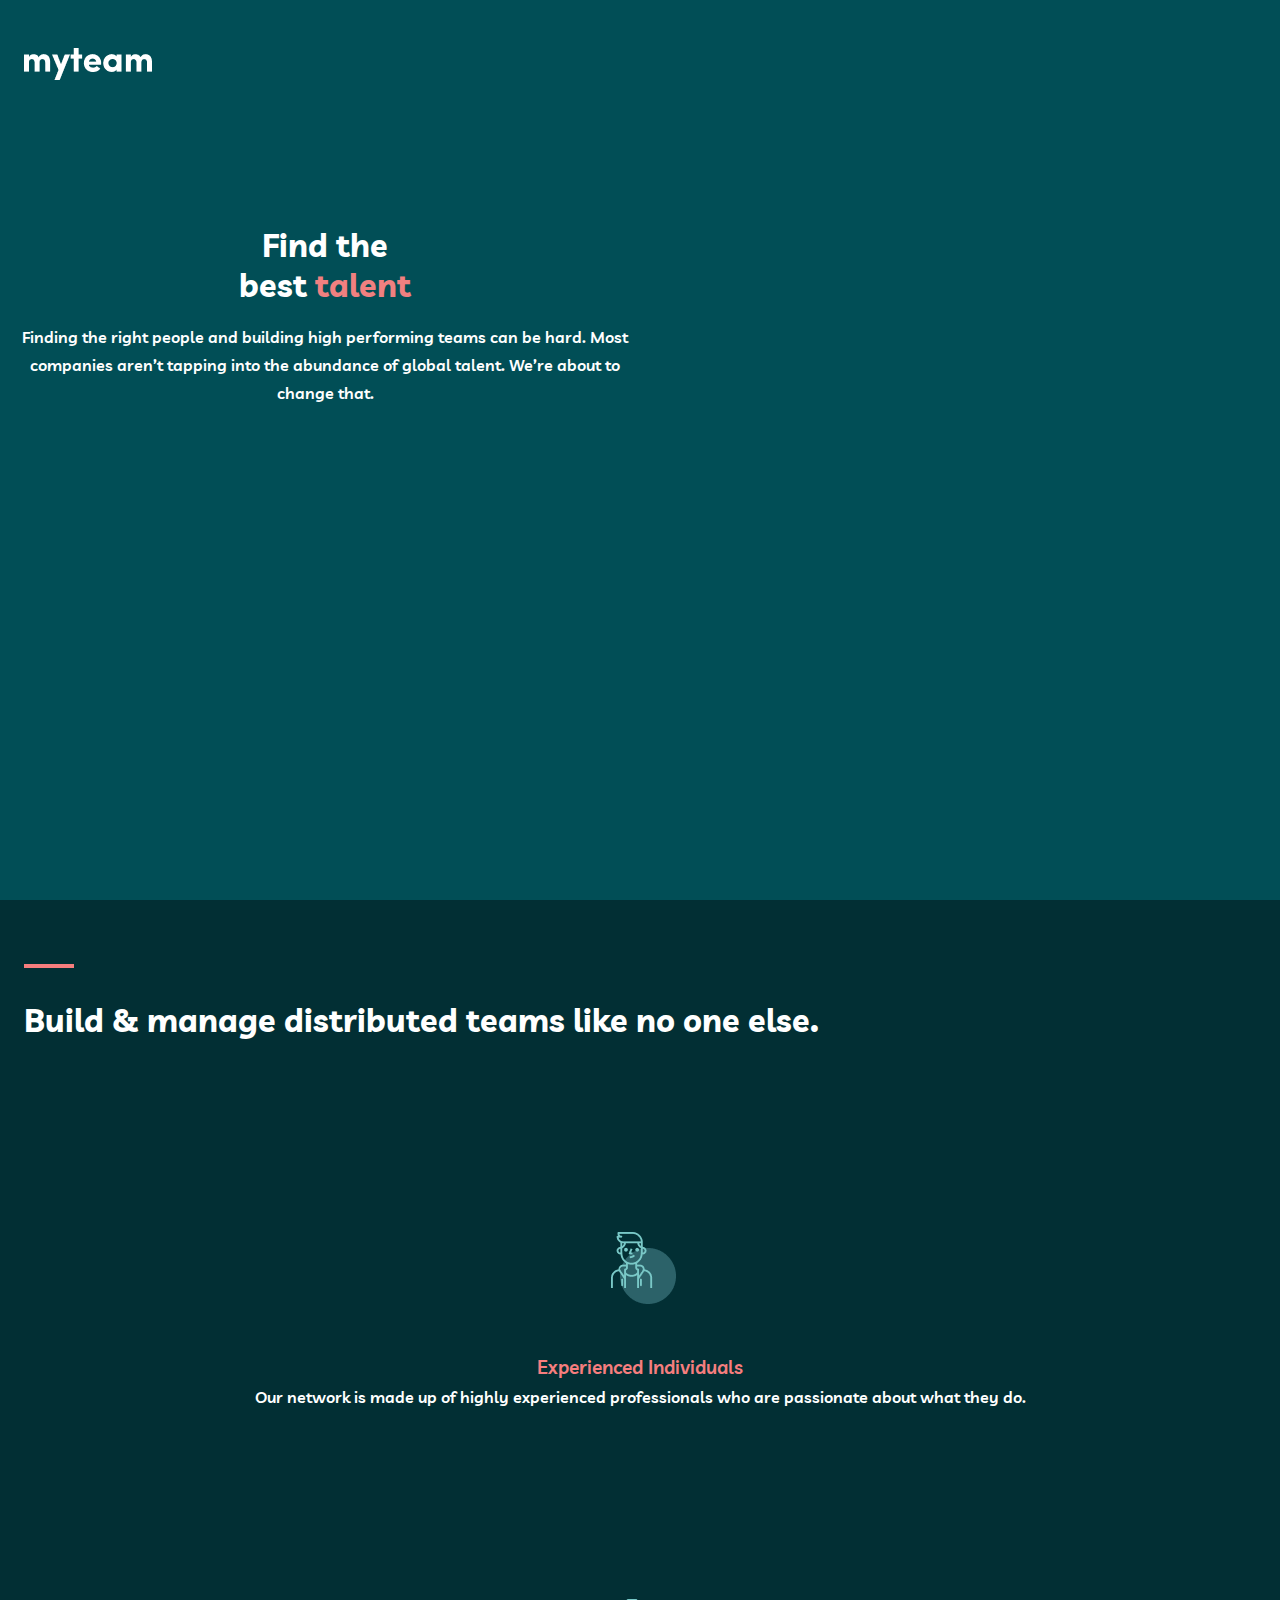
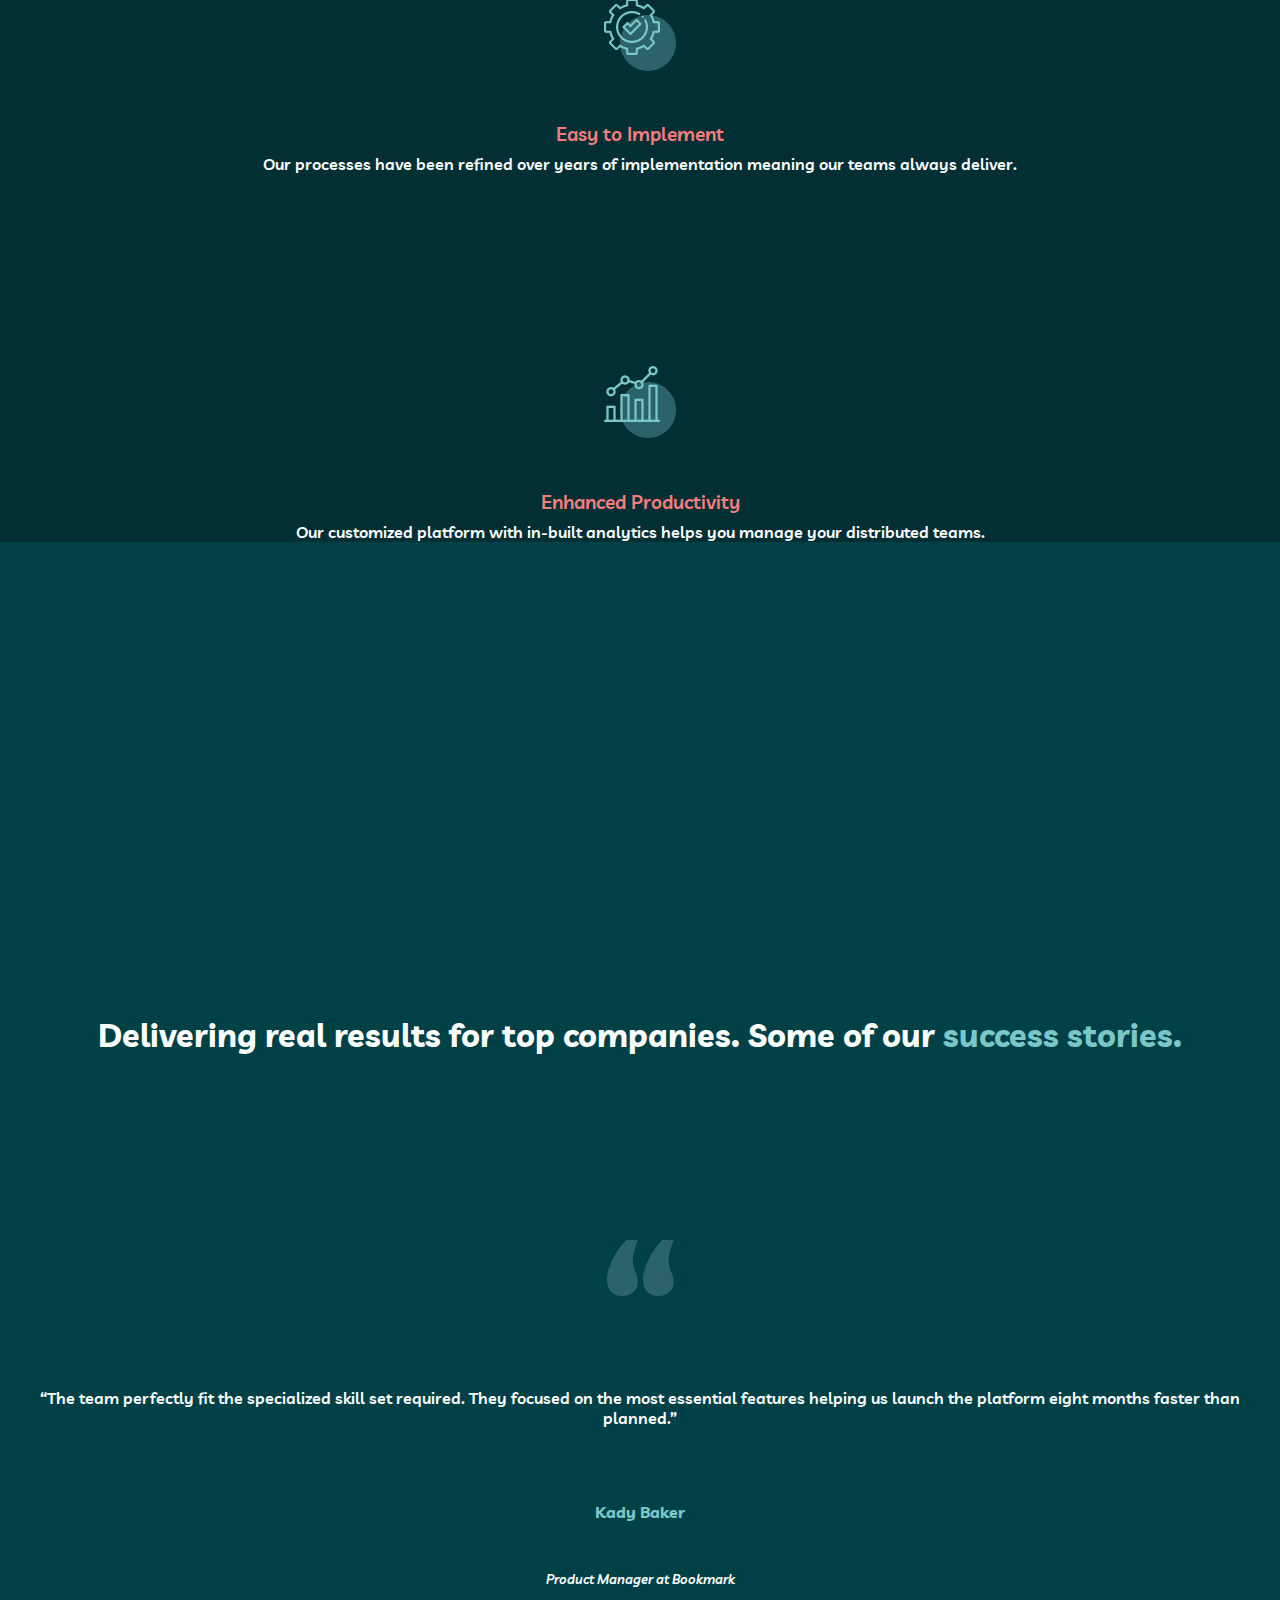
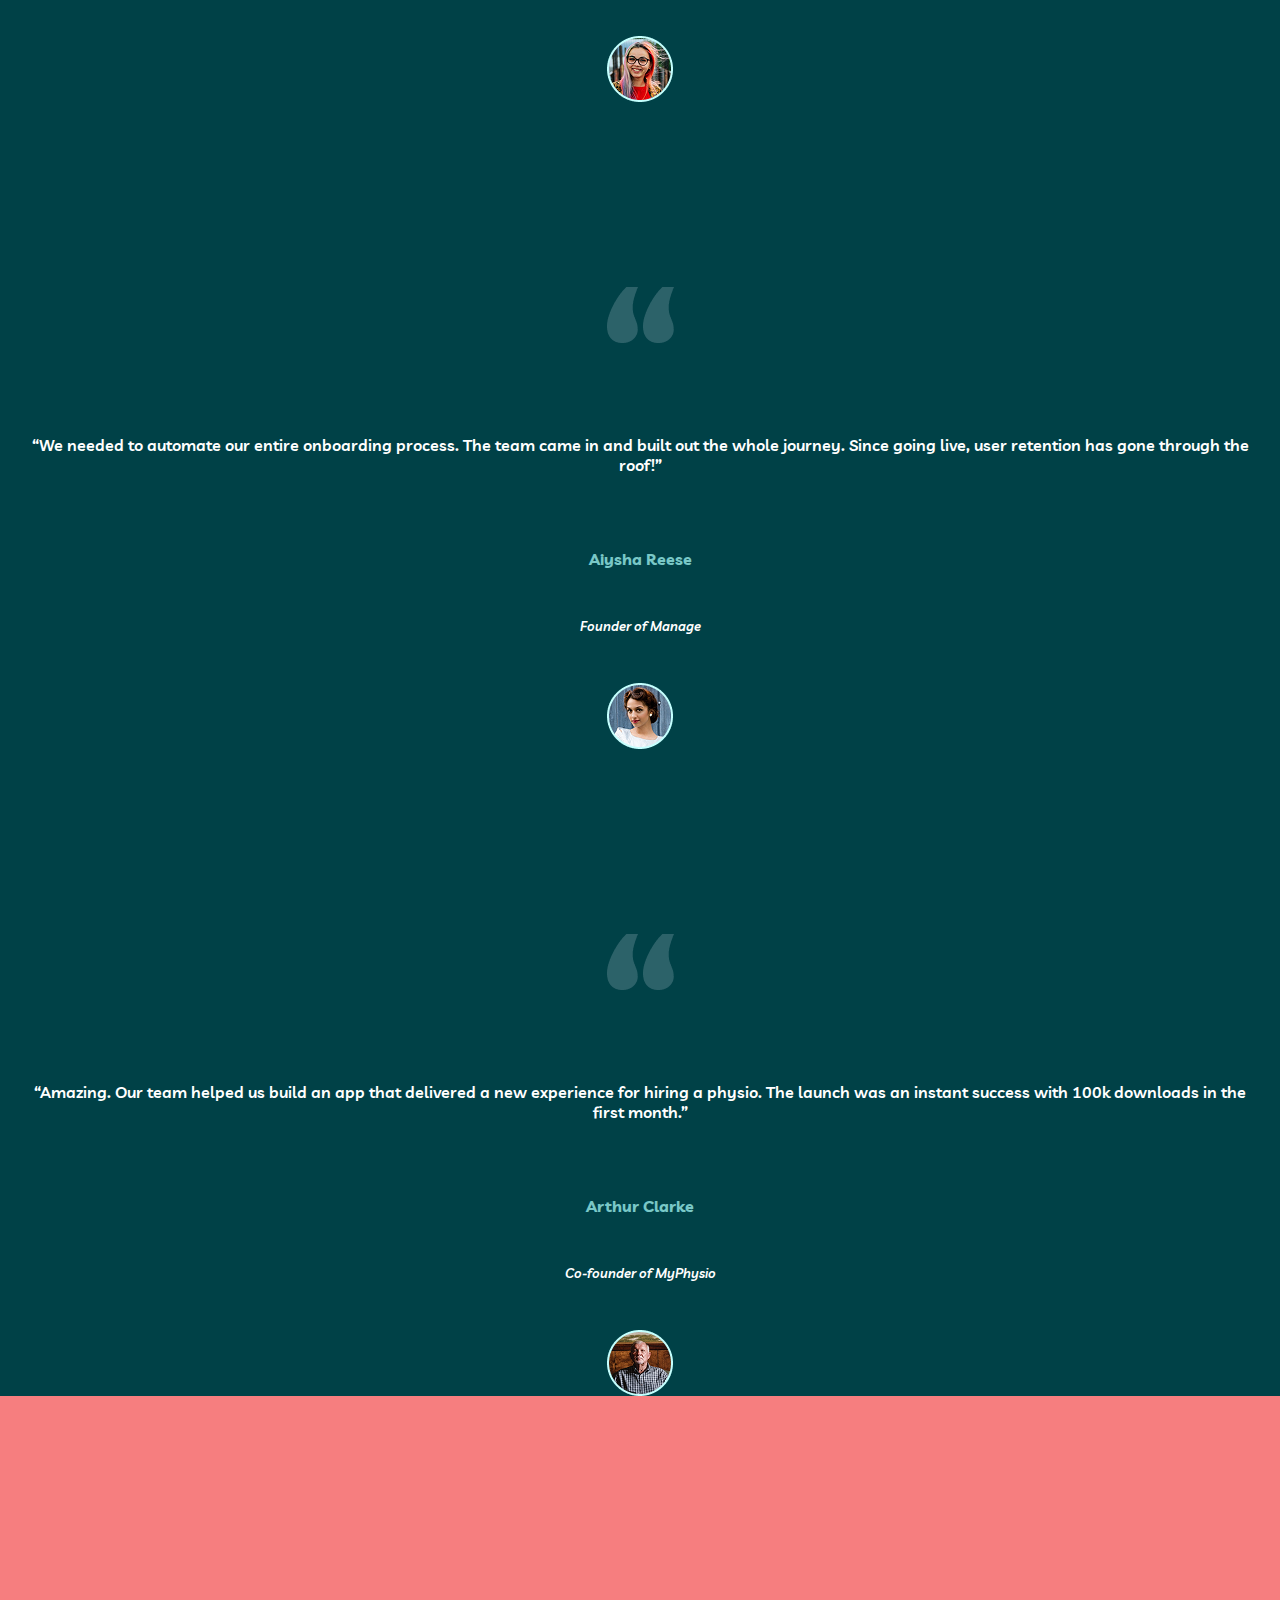
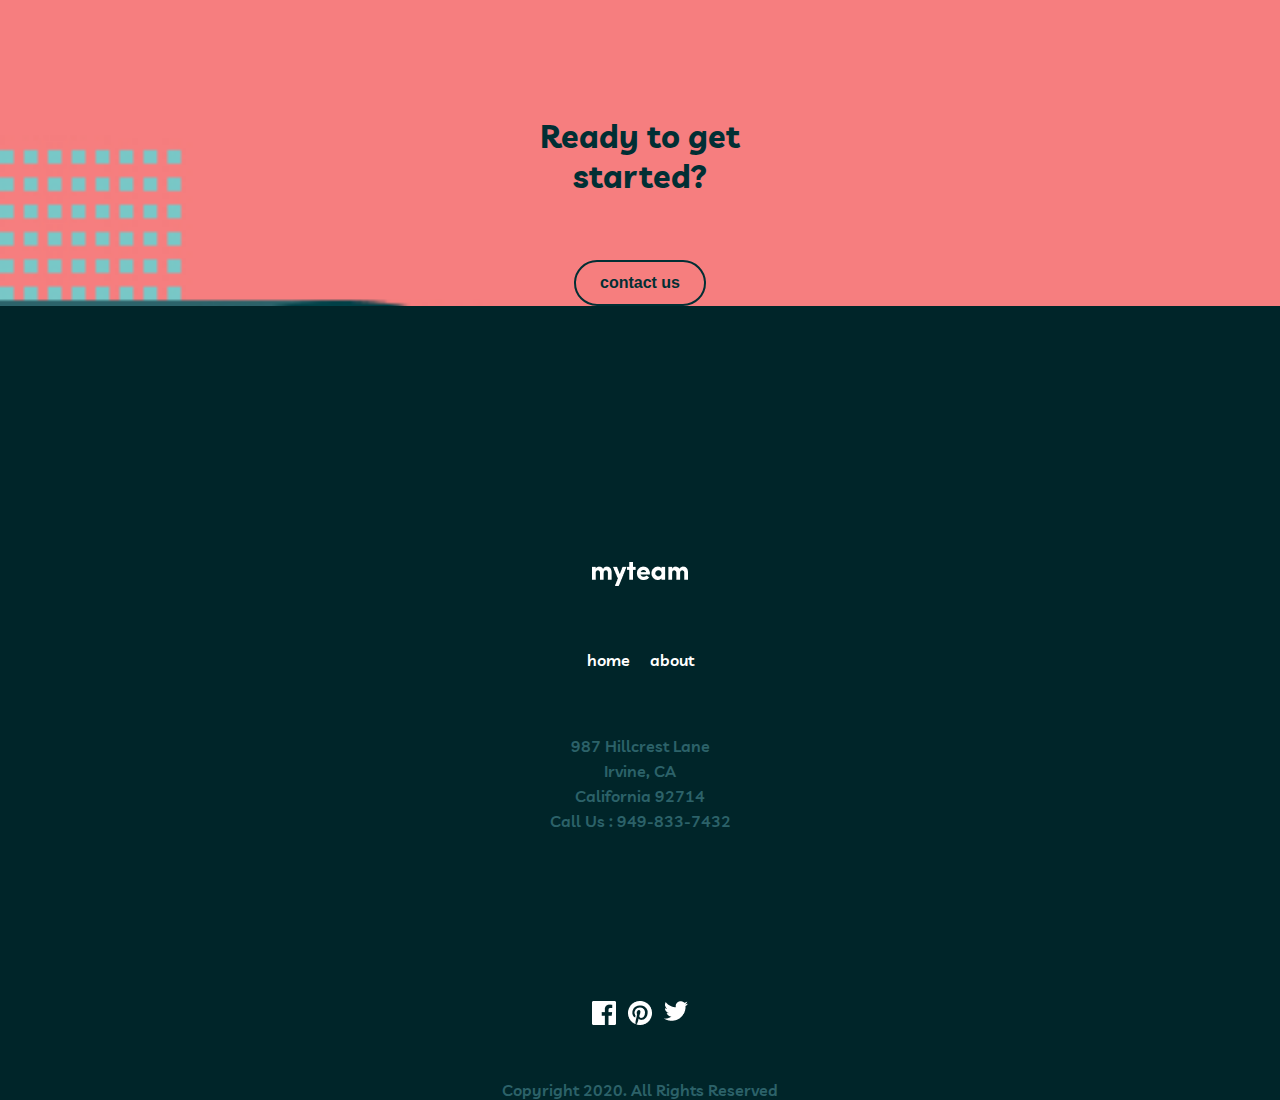
<file: index.html>
<!DOCTYPE html>
<html lang="en">
<head>
    <link rel="stylesheet" href="normalize.css" />
    <link rel="stylesheet" href="style.css"> 
    <meta charset="UTF-8">
    <meta name="viewport" content="width=device-width, initial-scale=1.0">
    <link rel="preconnect" href="https://fonts.googleapis.com">
    <link rel="preconnect" href="https://fonts.gstatic.com" crossorigin>
    <link href="https://fonts.googleapis.com/css2?family=Livvic:ital,wght@0,100;0,200;0,300;0,400;0,500;0,600;0,700;0,900;1,100;1,200;1,300;1,400;1,500;1,600;1,700;1,900&display=swap" rel="stylesheet">
    <title>myteam</title>
</head>

<body>
    <header>
        <nav class="nav">
            <a> <img src="img/logo.png" alt="logo" class="logo"> </a>
            <!-- <button class="menu-btn" id="menu-btn">&#111;</button> -->
        </nav>

        <!-- <aside class="sidebar" id="sidebar">
            <button class="close-btn" id="close-btn">&times;</button>
            <ul class="sidebar-links">
                <li><a href="#">home</a></li>
                <li><a href="#">about</a></li>
            </ul>
            <button class="contact-btn" id="contact-btn"></button>
        </aside> -->

        <div class="header-text">
            <h1 class="header-title">Find the<br>
            best <span style="color:lightcoral">talent</span></h1>
            <p class="header-main-text">Finding the right people and building high 
            performing teams can be hard. Most 
            companies aren’t tapping into the abundance 
            of global talent. We’re about to change that.</p>
        </div>

    </header>

    <main>
        <section class="first-part">
            <span class="text-line"></span>
            <h1 class="first-title">Build & manage distributed teams like no one else.</h1>

            <section class="first-part-elements">
                <img src="img/object1.png" alt="businessman" class="first-part-img1">
                <h3 class="first-part-title1">Experienced Individuals</h3>
                <p class="first-part-text1">Our network is made up of highly experienced professionals who are passionate about what they do.</p>
                
                <img src="img/object2.png" alt="gear" class="first-part-img1">
                <h3 class="first-part-title1">Easy to Implement</h3>
                <p class="first-part-text1">Our processes have been refined over years of implementation meaning our teams always deliver.</p>

                <img src="img/object3.png" alt="gear" class="first-part-img1">
                <h3 class="first-part-title1">Enhanced Productivity</h3>
                <p class="first-part-text1">Our customized platform with in-built analytics helps you manage your distributed teams.</p>
            </section>
        </section>

        <section class="second-part">
            <h1 class="second-title">Delivering real results for top companies. Some of our <span style="color: #79C8C7">success stories.</span></h1>

            <section class="second-part-elements">
                <p class="second-part-text"> “The team perfectly fit the specialized skill set required. They focused on the most essential features helping us launch the platform eight months faster than planned.”</p>
                <p class="name1">Kady Baker</p>
                <p class="name-proffesion"><i>Product Manager at Bookmark</i></p>
                <img src="img/avatar1.png" alt="avatar1" class="avatar1">
            </section>

            <section class="second-part-elements">
                <p class="second-part-text">“We needed to automate our entire onboarding process. The team came in and built out the whole journey. Since going live, user retention has gone through the roof!”</p>
                <p class="name1">Aiysha Reese</p>
                <p class="name-proffesion"><i>Founder of Manage</i></p>
                <img src="img/avatar2.png" alt="avatar2" class="avatar1">
            </section>

            <section class="second-part-elements">
                <p class="second-part-text"> “Amazing. Our team helped us build an app that delivered a new experience for hiring a physio. The launch was an instant success with 100k downloads in the first month.”</p>
                <p class="name1">Arthur Clarke</p>
                <p class="name-proffesion"><i>Co-founder of MyPhysio</i></p>
                <img src="img/avatar3.png" alt="avatar3" class="avatar1">
            </section>
        </section>

        <section class="third-part">
            <h1 class="third-part-text">Ready to get <br>started?</h1>
            <div class="button-wrapper">
                <button class="contact-btn">contact us</button>
            </div>
        </section>

    </main>

    <footer>
        <img src="img/logo-mini.png" alt="logo" class="logo-mini">
        <nav class="footer-nav">
            <a href="#" class="footer-links">home</a>
            <a href="about.html" class="footer-links">about</a>
        </nav>

        <div class="footer-address">
            <p>987 Hillcrest Lane</p>
            <p>Irvine, CA</p>
            <p>California 92714</p>
            <p>Call Us : 949-833-7432</p>
        </div>
    
        <div class="footer-socials">
            <a href="#"><img src="img/facebook.png" alt="Facebook"></a>
            <a href="#"><img src="img/pinterest.png" alt="Pinterest"></a>
            <a href="#"><img src="img/twitter.png" alt="Twitter"></a>
        </div>
    
        <p class="footer-copyright">Copyright 2020. All Rights Reserved</p>
    </footer>
    
</body>

</html>
</file>
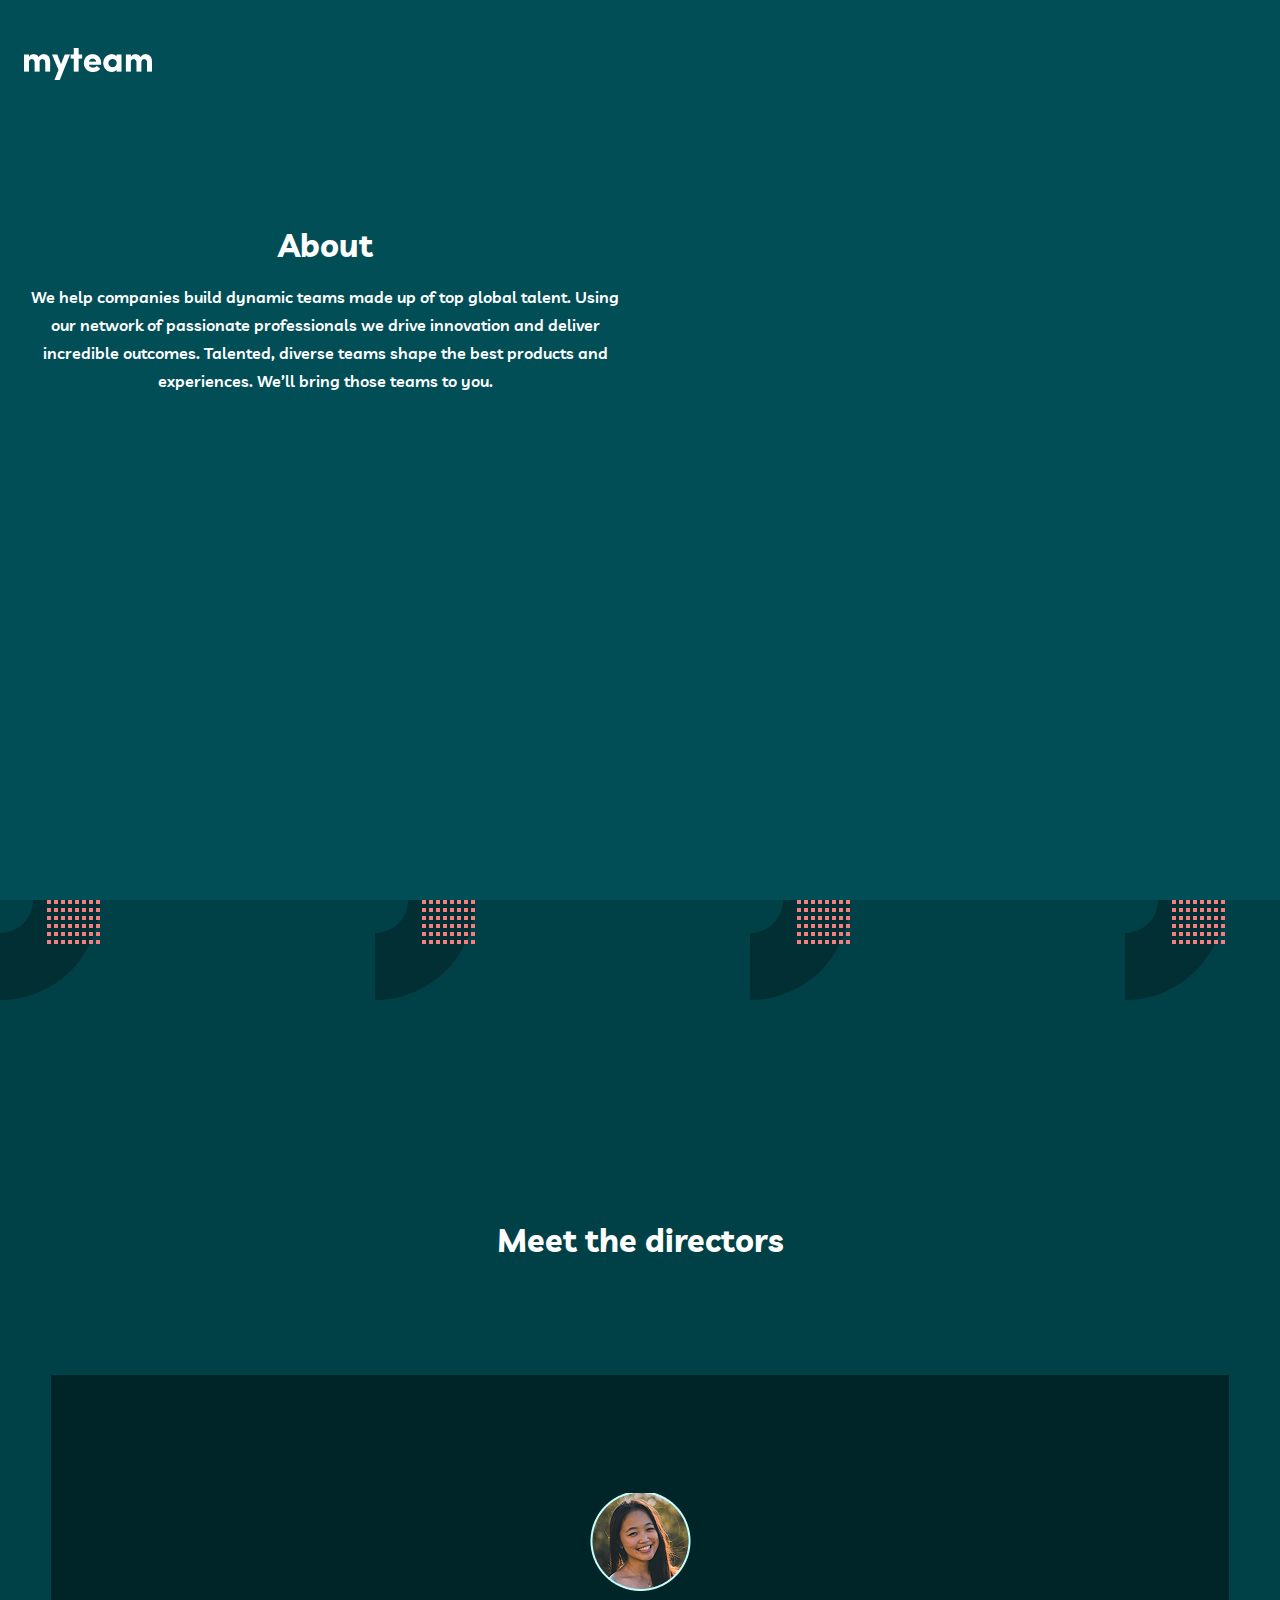
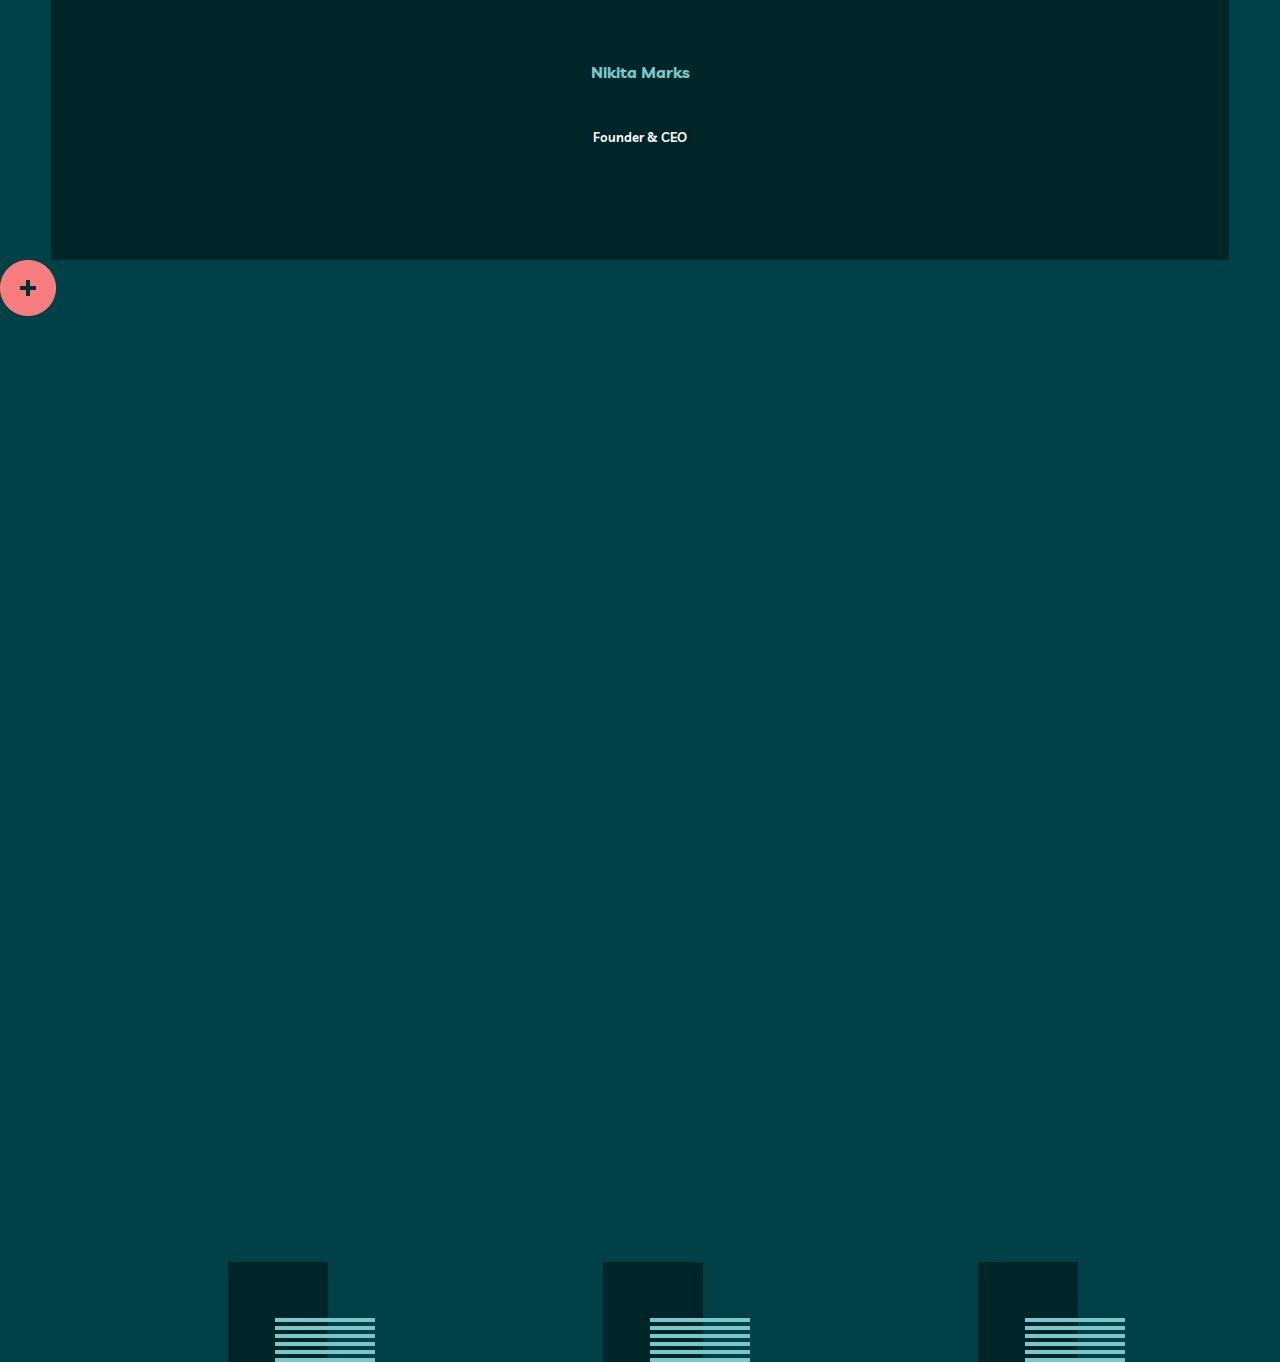
<file: about.html>
<!DOCTYPE html>
<html lang="en">
<head>
    <link rel="stylesheet" href="normalize.css" />
    <link rel="stylesheet" href="style.css"> 
    <meta charset="UTF-8">
    <meta name="viewport" content="width=device-width, initial-scale=1.0">
    <link rel="preconnect" href="https://fonts.googleapis.com">
    <link rel="preconnect" href="https://fonts.gstatic.com" crossorigin>
    <link href="https://fonts.googleapis.com/css2?family=Livvic:ital,wght@0,100;0,200;0,300;0,400;0,500;0,600;0,700;0,900;1,100;1,200;1,300;1,400;1,500;1,600;1,700;1,900&display=swap" rel="stylesheet">
    <title>about</title>
</head>

<body>
    <header>
        <nav class="nav">
            <a> <img src="img/logo.png" alt="logo" class="logo"> </a>
            <!-- <button class="menu-btn" id="menu-btn">&#111;</button> -->
        </nav>

        <!-- <aside class="sidebar" id="sidebar">
            <button class="close-btn" id="close-btn">&times;</button>
            <ul class="sidebar-links">
                <li><a href="#">home</a></li>
                <li><a href="#">about</a></li>
            </ul>
            <button class="contact-btn" id="contact-btn"></button>
        </aside> -->

        <div class="header-text">
            <h1 class="header-title">About</h1>
            <p class="header-main-text">We help companies build dynamic teams made up of top global talent. 
                Using our network of passionate professionals we drive innovation and deliver incredible outcomes. 
                Talented, diverse teams shape the best products and experiences. 
                We’ll bring those teams to you.</p>
        </div>

    </header>

    <main class="main-about">
        <h1 class="about-title">Meet the directors</h1>

        <section class="about-first-part">
            <img src="img/about-avatar1.png" alt="avatar1" class="about-avatar1">
            <p class="name1">Nikita Marks</p>
            <p class="name-proffesion">Founder & CEO</p>
            
        </section>
        <img src="img/about-+.png" class="about-+">

        
    </main>
    
</body>

</html>
</file>
<file: style.css>
header {
    background-image: url(img/header-bg.jpg);
    background-repeat: no-repeat;
    background-size: cover;
    height: 100vh;
}

.logo {
    margin-top: 48px;
    margin-left: 24px;
}

.header-text {
    max-width: 80%;
    text-align: center;
    position: absolute;
    top: 25%;
    color: white;
    max-width: 650px;
    justify-content: center;
}

.header-title {
    font-size: clamp(40px 5vw 63px);
}

.header-main-text {
    font-size: clamp(15px 2vw 17px);
    font-weight: 600;
    padding: 18px;
    line-height: 28px;
} 

.first-part {
    position: relative;
    background-image: url(img/main-bg1.jpg);
    background-size: cover;
    background-position: center;
    background-repeat: no-repeat;
    min-height: 1000px;
}

.text-line {
    position: absolute;
    width: 50px; /* Довжина смужки */
    height: 4px; /* Товщина смужки */
    background-color: #F67E7E; /* Рожевий колір */
    margin-top: 64px; /* Відступ під смужкою */
    margin-left: 24px;
}

.first-title {
    position: relative;
    padding-top: 100px;
    padding-left: 24px;
    text-align: left;
    color: white;
    max-width: 65%;
}



.first-part-img1 {
    display: block;
    margin-left: auto;
    margin-right: auto;
    padding-top: 15%;
}

.first-part-title1 {
    font-weight: 600;
    color: #F67E7E;
    text-align: center;
    padding-top: 4%;
}

.first-part-text1 {
    font-weight: 600;
    color: white;
    text-align: center;
    padding-top: 8px;
    margin-left: 24px;
    margin-right: 24px;
}

.second-part {
    position: relative;
    background-image: url(img/main-bg2.jpg);
    background-size: cover;
    background-position: center;
    background-repeat: no-repeat;
    min-height: 1410px;
}

.second-title {
    color: white;
    padding-top: 37%;
    text-align: center;
    margin-left: 24px;
    margin-right: 24px;
}

.second-part-elements {
    margin-left: 24px;
    margin-right: 24px;
}

.second-part-text {
    background-image: url(img/quote.png);
    background-repeat: no-repeat;
    background-position: top;
    color: white;
    margin-top: 15%;
    padding-top: 12%;
    text-align: center;
}

.name1 {
    color: #79C8C7;
    text-align: center;
    padding-top: 6%;
    font-weight: 700;
}

.name-proffesion {
    color: white;
    text-align: center;
    padding-top: 4%;
    font-size: 13px;
}

.avatar1 {
    padding-top: 4%;
    display: block;
    margin-left: auto;
    margin-right: auto;
}

.third-part {
    background-image: url(img/main-bg3.jpg);
    position: relative;
    background-size: cover;
    background-position: center;
    background-repeat: no-repeat;
    min-height: 302px;
}

.third-part-text {
    text-align: center;
    padding-top: 25%;
    color: #012F34;
}

.button-wrapper {
    text-align: center;
    padding-top: 5%;
}

.contact-btn {
    display: inline-block;
    padding: 12px 24px; /* Відступи всередині кнопки */
    background-color: #F67E7E; /* Колір фону */
    font-size: 16px; /* Розмір тексту */
    color: #012F34;
    font-weight: 700; /* Товщина тексту */
    text-align: center;
    text-decoration: none;
    border-radius: 25px; /* Закруглені кути */
    border: 2px solid #012F34; /* Без рамки */
    cursor: pointer;
    transition: background 0.3s ease;
}

.contact-btn:hover {
    background-color: #D65C5C; /* Зміна кольору при наведенні */
}

footer {
    min-height: 432px;
    background-color: #002529;
    display: flex;
    flex-direction: column; /* Розташування елементів вертикально */
    align-items: center;
}

.logo-mini {
    display: block;
    margin-left: auto;
    margin-right: auto;
    padding-top: 20%;
    margin-bottom: 5%;
}

.footer-nav {
    display: flex;
    gap: 20px; /* Відстань між посиланнями */
}

.footer-links {
    color: white;
    text-decoration: none;   
}

.footer-address {
    color: #2C6269;
    text-align: center;
    padding-top: 5%;
    line-height: 25px;
}

.footer-socials {
    display: flex;
    gap: 12px;
    padding-top: 13%;
}

.footer-socials img {
    transition: opacity 0.3s ease;
}

.footer-socials img:hover {
    opacity: 0.7;
}

.footer-copyright {
    color: #2C6269;
    padding-top: 4%;
}

.main-about {
    background-image: url(img/main-bg-about.jpg);
    min-height: 2062px;
}

.about-first-part {
    background-color: #002529;
    margin-left: 4%;
    margin-right: 4%;
    margin-top: 9%;;
    padding-bottom: 9%;
}

.about-title {
    color: white;
    padding-top: 25%;
    text-align: center;
    margin-left: 24px;
    margin-right: 24px;
}

.about-avatar1 {
    display: block;
    padding-top: 10%;
    margin-left: auto;
    margin-right: auto;
}
</file>
